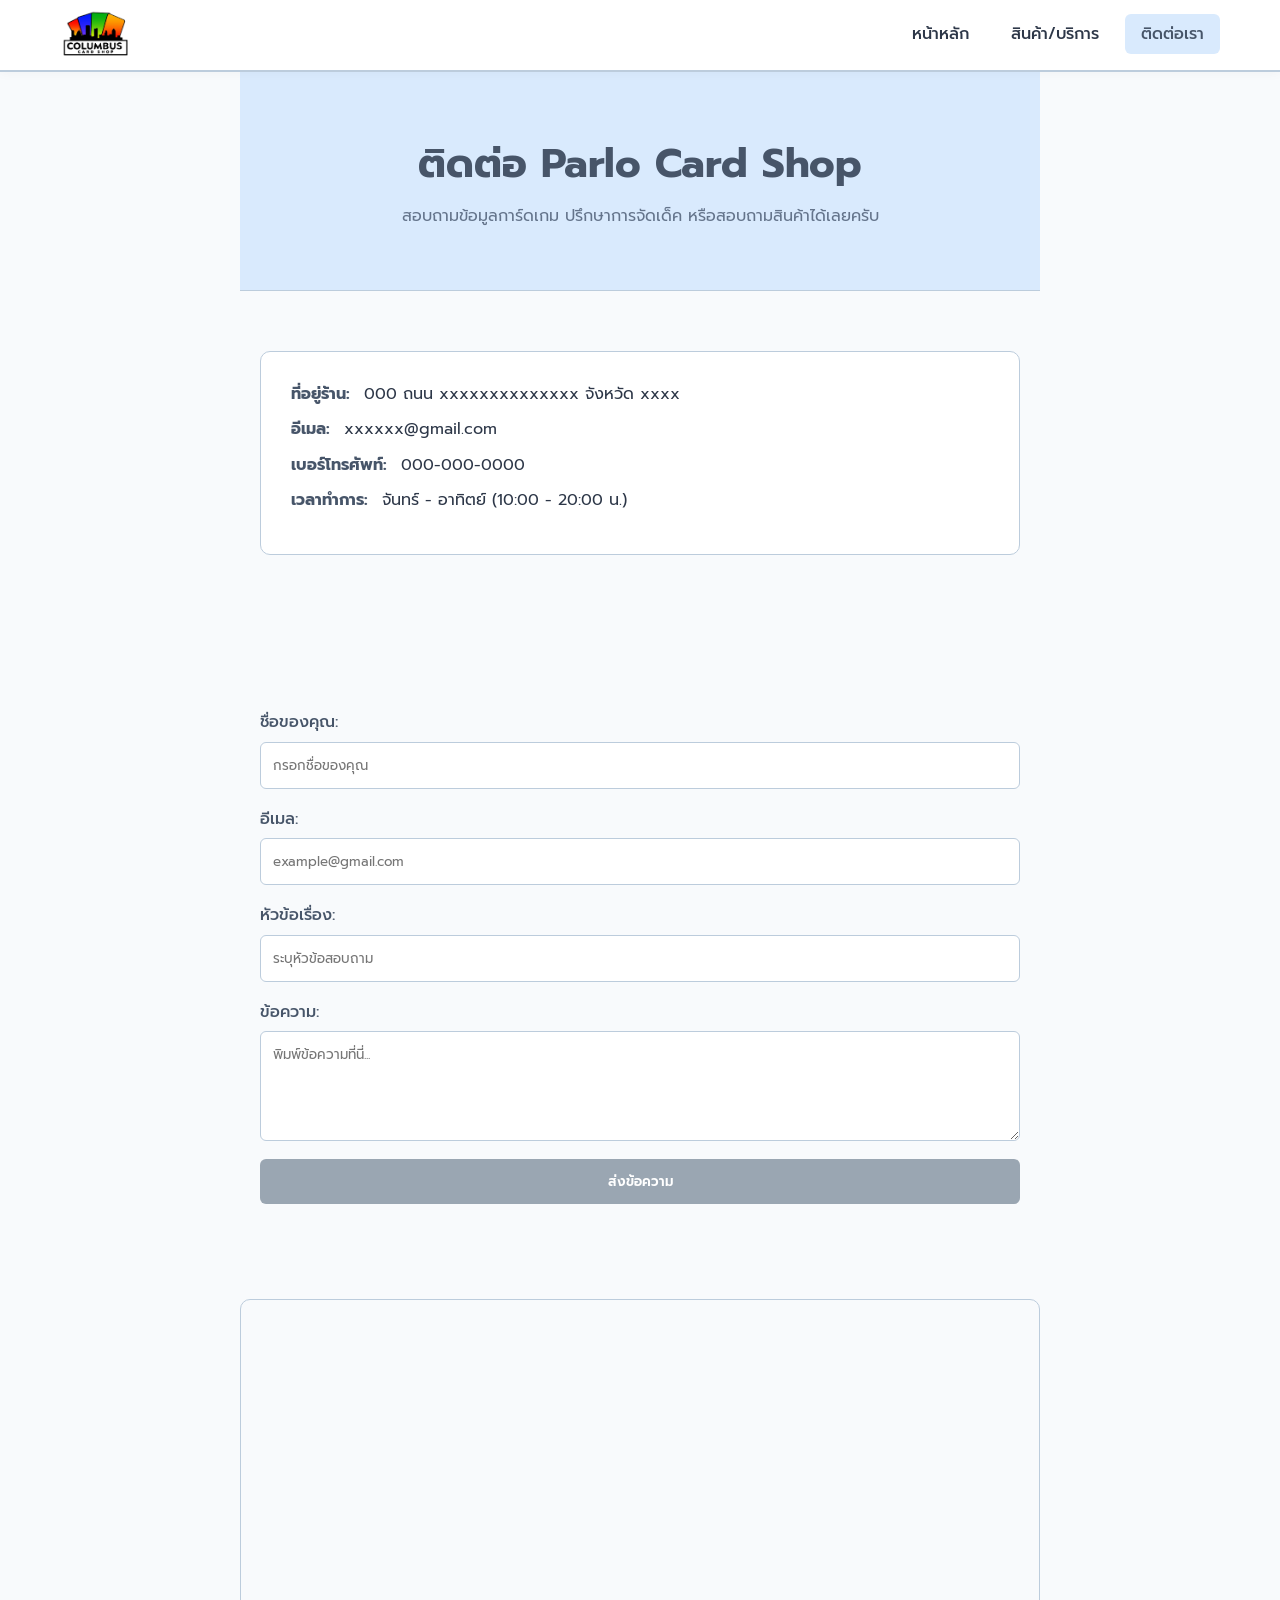
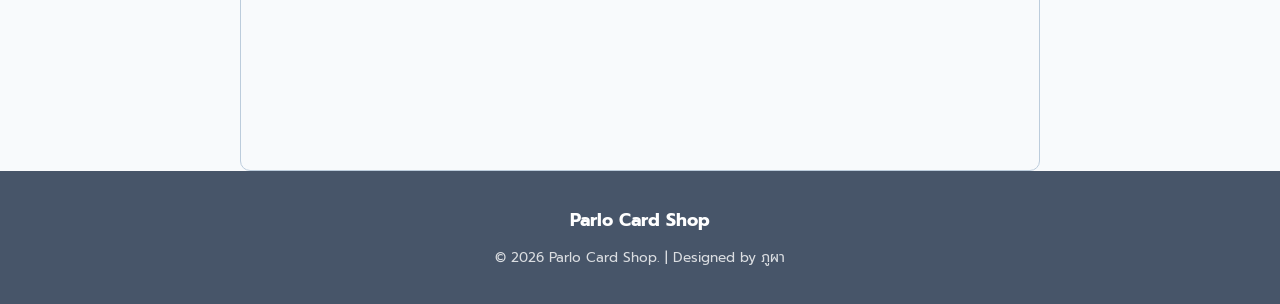
<file: contact.html>
<!DOCTYPE html>
<html lang="th">
<head>
    <meta charset="UTF-8">
    <meta name="viewport" content="width=device-width, initial-scale=1.0">
    <title>ติดต่อเรา - Parlo Card Shop</title>
    <link rel="preconnect" href="https://fonts.googleapis.com">
    <link rel="preconnect" href="https://fonts.gstatic.com" crossorigin>
    <link href="https://fonts.googleapis.com/css2?family=Prompt:wght@300;400;500;600;700&display=swap" rel="stylesheet">
    <link rel="stylesheet" href="./CSS/style.css">
</head>
<body>
    <header class="main-header">
        <nav class="navbar">
            <div class="logo"><img src="./image/cardshopLogo2.webp" alt="shoplogo"></div>
            <ul class="nav-links">
                <li><a href="index.html" class="nav-item">หน้าหลัก</a></li>
                <li><a href="menu.html" class="nav-item">สินค้า/บริการ</a></li>
                <li><a href="contact.html" class="nav-item active">ติดต่อเรา</a></li>
            </ul>
        </nav>
    </header>

    <main class="contact-container">
        <!-- Page Header -->
        <section class="page-header">
            <h1>ติดต่อ Parlo Card Shop</h1>
            <p>สอบถามข้อมูลการ์ดเกม ปรึกษาการจัดเด็ค หรือสอบถามสินค้าได้เลยครับ</p>
        </section>

        <!-- Contact Info Section -->
        <section class="contact-info-section">
            <div class="contact-info-card">
                <p><strong>ที่อยู่ร้าน:</strong> 000 ถนน xxxxxxxxxxxxxx จังหวัด xxxx</p>
                <p><strong>อีเมล:</strong> xxxxxx@gmail.com</p>
                <p><strong>เบอร์โทรศัพท์:</strong> 000-000-0000</p>
                <p><strong>เวลาทำการ:</strong> จันทร์ - อาทิตย์ (10:00 - 20:00 น.)</p>
            </div>
        </section>

        <!-- Contact Form (4 ช่องครบตามโจทย์) -->
        <section class="contact-form-section">
            <form class="contact-form" action="#">
                <div class="form-group">
                    <label for="name">ชื่อของคุณ:</label>
                    <input type="text" id="name" placeholder="กรอกชื่อของคุณ" required>
                </div>
                
                <div class="form-group">
                    <label for="email">อีเมล:</label>
                    <input type="email" id="email" placeholder="example@gmail.com" required>
                </div>

                <div class="form-group">
                    <label for="subject">หัวข้อเรื่อง:</label>
                    <input type="text" id="subject" placeholder="ระบุหัวข้อสอบถาม" required>
                </div>
                
                <div class="form-group">
                    <label for="message">ข้อความ:</label>
                    <textarea id="message" rows="4" placeholder="พิมพ์ข้อความที่นี่..." required></textarea>
                </div>
                
                <button type="submit" class="btn-submit">ส่งข้อความ</button>
            </form>
        </section>

        <!-- Map Section -->
        <section class="map-section">
            <iframe src="https://www.google.com/maps/embed?pb=!1m18!1m12!1m3!1d4638.155902512496!2d100.53551226273409!3d13.714513152070024!2m3!1f0!2f0!3f0!3m2!1i1024!2i768!4f13.1!3m3!1m2!1s0x30e29f35d9bdff0d%3A0x8ec79fdd80befa7a!2z4Lih4Lir4Liy4Lin4Li04LiX4Lii4Liy4Lil4Lix4Lii4LmA4LiX4LiE4LmC4LiZ4LmC4Lil4Lii4Li14Lij4Liy4LiK4Lih4LiH4LiE4Lil4LiB4Lij4Li44LiH4LmA4LiX4Lie!5e1!3m2!1sth!2sth!4v1784456252005!5m2!1sth!2sth" width="100%" height="350" style="border:0;" allowfullscreen="" loading="lazy"></iframe>
        </section>
    </main>

    <footer class="main-footer">
        <div class="footer-info">
            <p><strong>Parlo Card Shop</strong> </p>
        </div>
        <p class="copyright">&copy; 2026 Parlo Card Shop. | Designed by ภูผา </p>
    </footer>
</body>
</html>
</file>
<file: CSS/style.css>
:root {
    --bg-main: #f8fafc;       
    --bg-card: #ffffff;       
    --bg-accent: #d9eafd;    
    --border-color: #bcccdc;  
    --text-primary: #2d3748;  
    --text-muted: #64748b;    
    --primary-color: #9aa6b2; 
    --primary-dark: #7a889b;  
    --accent-blue: #475569;   
    
    
    --font-family: 'Prompt', sans-serif;
}

* {
    box-sizing: border-box;
    margin: 0;
    padding: 0;
}

body {
    background-color: var(--bg-main);
    color: var(--text-primary);
    font-family: var(--font-family);
    line-height: 1.6;
    overflow-x: hidden;
}


section {
    padding: 60px 20px;
}

.section-title {
    text-align: center;
    font-size: 2.2rem;
    color: var(--accent-blue);
    margin-bottom: 40px;
    letter-spacing: 1px;
}


.main-header {
    background-color: #ffffff;
    border-bottom: 2px solid var(--border-color);
    position: sticky;
    top: 0;
    z-index: 1000;
    box-shadow: 0 2px 10px rgba(0,0,0,0.03);
}

.navbar {
    display: flex;
    justify-content: space-between; /* ชิดซ้าย-ขวา[cite: 8] */
    align-items: center;
    max-width: 1200px;
    margin: 0 auto;
    padding: 10px 20px;
}

.logo img {
    height: 50px;
    width: auto;
    display: block;
}

.logo {
    font-size: 1.5rem;
    font-weight: 700;
    color: var(--accent-blue);
    text-decoration: none;
}

.nav-links {
    display: flex;
    list-style: none;
    gap: 10px;
}

.nav-item {
    text-decoration: none;
    color: var(--text-primary);
    padding: 8px 16px;
    font-weight: 500;
    border-radius: 6px;
    transition: all 0.3s ease; /* Transition[cite: 8] */
}


.nav-item:hover,
.nav-item.active {
    background-color: var(--bg-accent);
    color: var(--accent-blue);
}

.hero-section {
    background: linear-gradient(180deg, var(--bg-accent) 0%, var(--bg-main) 100%);
    padding: 80px 20px;
}

.hero-container {
    display: flex;
    max-width: 1200px;
    margin: 0 auto;
    align-items: center;
    gap: 40px;
}

.hero-content {
    flex: 1;
}

.hero-title {
    font-size: 3rem;
    color: var(--accent-blue);
    line-height: 1.25;
    margin-bottom: 20px;
}

.hero-subtitle {
    font-size: 1.15rem;
    color: var(--text-muted);
    margin-bottom: 30px;
}

.hero-image {
    flex: 1;
    text-align: center;
}

.hero-image img {
    max-width: 100%;
    height: auto;
    border-radius: 12px;
    box-shadow: 0 10px 25px rgba(188, 204, 220, 0.5);
}

/* Features Section (CSS Grid จุดที่ 1)[cite: 8] */
.features-section {
    background-color: var(--bg-main);
}

.features-grid {
    display: grid;
    grid-template-columns: repeat(3, 1fr); /* 3 คอลัมน์[cite: 8] */
    gap: 30px;
    max-width: 1200px;
    margin: 0 auto;
}

.feature-card {
    background-color: var(--bg-card);
    padding: 35px 25px;
    border-radius: 10px;
    border: 1px solid var(--border-color);
    text-align: center;
    transition: transform 0.3s ease, box-shadow 0.3s ease;
}

.feature-card:hover {
    transform: translateY(-8px);
    box-shadow: 0 12px 20px rgba(188, 204, 220, 0.4);
    border-color: var(--primary-color);
}

.feature-card h3 {
    color: var(--accent-blue);
    font-size: 1.35rem;
    margin-bottom: 12px;
}

.feature-card p {
    color: var(--text-muted);
    font-size: 0.95rem;
}

/* Testimonials Section */
.testimonials-section {
    background-color: var(--bg-accent);
}

.testimonials-container {
    display: flex;
    max-width: 1000px;
    margin: 0 auto;
    gap: 30px;
}

.review-card {
    background-color: var(--bg-card);
    padding: 30px;
    border-radius: 12px;
    flex: 1;
    border: 1px solid var(--border-color);
    text-align: center;
    box-shadow: 0 4px 12px rgba(0,0,0,0.02);
}

.client-avatar {
    width: 85px;
    height: 85px;
    border-radius: 50%; /* รูปวงกลม ตามเงื่อนไข[cite: 8] */
    object-fit: cover;
    border: 3px solid var(--border-color);
    margin-bottom: 15px;
}

.client-name {
    color: var(--accent-blue);
    font-size: 1.15rem;
    margin-bottom: 8px;
}

.review-text {
    color: var(--text-muted);
    font-style: italic;
}

/* CTA Section (ใช้สีพื้นหลังเด่นต่างจากส่วนอื่น)[cite: 8] */
.cta-section {
    background-color: var(--primary-color);
    color: #ffffff;
    text-align: center;
}

.cta-section h2 {
    font-size: 2.2rem;
    margin-bottom: 12px;
}

.cta-section p {
    font-size: 1.1rem;
    margin-bottom: 25px;
    opacity: 0.9;
}


.page-header {
    text-align: center;
    background-color: var(--bg-accent);
    padding: 60px 20px;
    border-bottom: 1px solid var(--border-color);
}

.page-header h1 {
    font-size: 2.5rem;
    color: var(--accent-blue);
}

.page-header p {
    color: var(--text-muted);
    margin-top: 8px;
}


.promotion-banner {
    background-color: var(--accent-blue);
    color: #ffffff;
    text-align: center;
    padding: 16px 20px;
    font-weight: 500;
}


.product-section {
    max-width: 1200px;
    margin: 0 auto;
}

.product-grid {
    display: grid;
    grid-template-columns: repeat(3, 1fr); /* 3 คอลัมน์[cite: 8] */
    gap: 30px;
}

.product-card {
    background-color: var(--bg-card);
    border-radius: 10px;
    overflow: hidden;
    border: 1px solid var(--border-color);
    transition: all 0.3s ease;
    display: flex;
    flex-direction: column;
}

/* Hover Effect การ์ดสินค้า[cite: 8] */
.product-card:hover {
    transform: translateY(-6px);
    box-shadow: 0 12px 25px rgba(188, 204, 220, 0.4);
    border-color: var(--primary-color);
}

.product-img {
    width: 100%;
    height: 230px;
    object-fit: contain;
    background-color: #ffffff;
    padding: 15px;
    border-bottom: 1px solid var(--bg-main);
}

.product-name {
    color: var(--accent-blue);
    padding: 15px 15px 5px 15px;
    font-size: 1.1rem;
}

.product-type {
    color: var(--text-muted);
    padding: 0 15px;
    font-size: 0.85rem;
}

.product-price {
    color: var(--accent-blue);
    font-size: 1.25rem;
    font-weight: 700;
    padding: 10px 15px;
    margin-top: auto;
}


.contact-container {
    max-width: 800px;
    margin: 0 auto;
}

.contact-info-card {
    background-color: var(--bg-card);
    padding: 30px;
    border-radius: 10px;
    margin-bottom: 35px;
    border: 1px solid var(--border-color);
}

.contact-info-card p {
    margin-bottom: 10px;
}

.contact-info-card strong {
    color: var(--accent-blue);
    margin-right: 8px;
}


.contact-form {
    display: flex;
    flex-direction: column;
    gap: 18px;
}

.form-group {
    display: flex;
    flex-direction: column;
}

.form-group label {
    margin-bottom: 6px;
    color: var(--accent-blue);
    font-weight: 500;
}

.form-group input,
.form-group textarea {
    padding: 12px;
    background-color: var(--bg-card);
    border: 1px solid var(--border-color);
    color: var(--text-primary);
    border-radius: 6px;
    font-family: var(--font-family);
    transition: border-color 0.3s ease;
}

.form-group input:focus,
.form-group textarea:focus {
    outline: none;
    border-color: var(--accent-blue);
    background-color: var(--bg-main);
}


.map-section {
    margin-top: 35px;
    border-radius: 10px;
    overflow: hidden;
    border: 1px solid var(--border-color);
}

.map-section iframe {
    display: block;
}

.btn-primary,
.btn-secondary,
.btn-buy,
.btn-submit {
    display: inline-block;
    padding: 12px 24px;
    text-decoration: none;
    font-weight: 600;
    border-radius: 6px;
    cursor: pointer;
    transition: all 0.3s ease;
    border: none;
    font-family: var(--font-family);
    text-align: center;
}


.btn-primary, .btn-buy, .btn-submit {
    background-color: var(--primary-color);
    color: #ffffff;
}

.btn-primary:hover, .btn-buy:hover, .btn-submit:hover {
    background-color: var(--primary-dark);
    transform: translateY(-2px);
}


.btn-secondary {
    background-color: #ffffff;
    color: var(--accent-blue);
}

.btn-secondary:hover {
    background-color: var(--bg-accent);
}

.btn-buy {
    margin: 0 15px 15px 15px;
    width: calc(100% - 30px);
}


.main-footer {
    background-color: var(--accent-blue);
    padding: 35px 20px;
    text-align: center;
    color: #ffffff;
}

.footer-info p strong {
    color: #ffffff;
    font-size: 1.1rem;
}

.copyright {
    margin-top: 12px;
    font-size: 0.85rem;
    opacity: 0.8;
}

@media screen and (max-width: 992px) {
    .section-title { font-size: 1.8rem; }
    .hero-container { flex-direction: column; text-align: center; }
    .hero-title { font-size: 2.3rem; }
    .features-grid, .product-grid { grid-template-columns: repeat(2, 1fr); }
    .testimonials-container { flex-direction: column; align-items: center; }
    .review-card { width: 100%; }
}

@media screen and (max-width: 600px) {
    .navbar { flex-direction: column; padding: 15px; }
    .nav-links { margin-top: 15px; width: 100%; justify-content: center; flex-wrap: wrap; }
    .features-grid, .product-grid { grid-template-columns: 1fr; }
    .hero-title { font-size: 1.8rem; }
}
</file>
